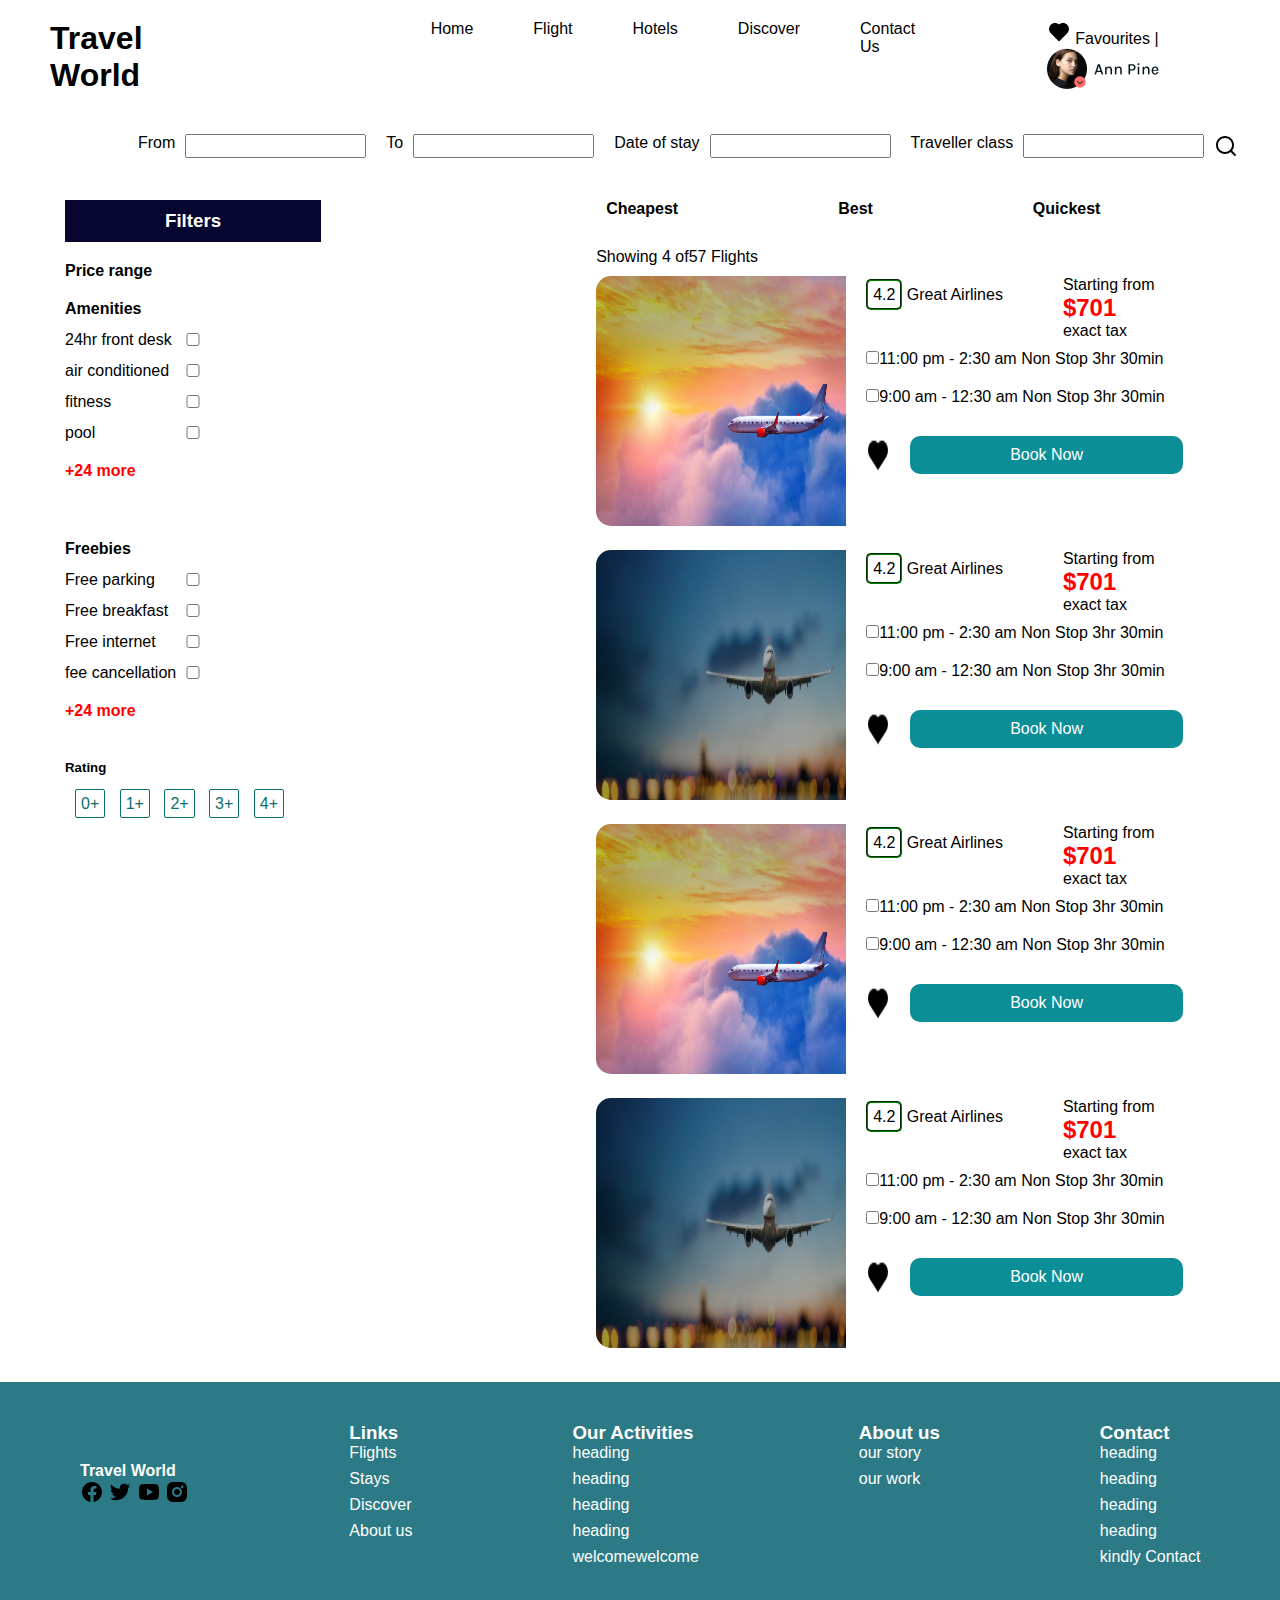
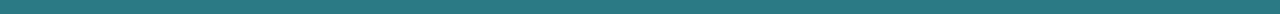
<file: pages/bookflight.html>
<!DOCTYPE html>
<html lang="en">
<head>
    <meta charset="UTF-8">
    <meta name="viewport" content="width=device-width, initial-scale=1.0">
    <title>Book Flight</title>
    <link rel="stylesheet" href="../styles/bookhotel.css">
</head>
<body>
    <nav class="navbar">
        <h1>Travel World</h1>
        <ul class="links">
            <li class="listitems">Home</li>
            <li class="listitems">Flight</li>
            <li class="listitems">Hotels</li>
            <li class="listitems">Discover</li>
            <li class="listitems">Contact Us</li>
        </ul>
        <div class="favourite">
            <img src="../images/heart-fill.png" alt="heart">
            <span>Favourites |</span>
            <img src="../images/Frame 29.png" alt="">
        </div>
    </nav>
     <!-- search section -->
     <div class="searches">
        <div class="input">
            <label for="">From</label>
            <input type="text">
          </div>
          <div class="input">
           <label for="">To</label>
           <input type="text" >
          </div>
          <div class="input">
           <label for="">Date of stay</label>
           <input type="text">
          </div>
          <div class="input">
           <label for="">Traveller class</label>
           <input type="text">
          </div>
        <img src="../images/search-line.png" alt="">
    </div>
    <div class="main">
        <div class="filter-section">
         <h3>Filters</h3>
         <p>Price range</p>
    
          
          <div class="fascilites">
            <p>Amenities</p>
            <input type="checkbox">24hr front desk
            <input type="checkbox">air conditioned
            <input type="checkbox">fitness
            <input type="checkbox">pool
            <p class="number">+24 more</p>
          </div>
        
          <div class="fascilites">
            <p>Freebies</p>
            <input type="checkbox">Free parking
            <input type="checkbox">Free breakfast
            <input type="checkbox">Free internet
            <input type="checkbox">fee cancellation
            <p class="number">+24 more</p>
          </div>

          <div class="rating">
            <h5>Rating</h5>
            <span>0+</span>
            <span>1+</span>
            <span>2+</span>
            <span>3+</span>
            <span>4+</span>
          </div>
        </div>
        <div class="hotels-sec">
            <div class="hoteltype">
               <h4 >Cheapest</h4>
               <h4 class="heading">Best</h4>
               <h4 class="heading">Quickest</h4>
            </div>
            <div>
               <span>Showing 4 of</spanp><span>57 Flights</span>
            </div>
            <div class="flightoption">
                <div class="hotel-name">
                    <div class="hotel-image">
                      <img src="../images/airplane-flying-clouds-sunset-light.jpg" alt="atlantis" height="250px" width="250px">
                    </div>
               <div class="hotel-details" >
                      <div class="more-details">
                          <div>
                              <div class="hotel-location">
                               <span class="rating-btn">4.2</span>
                                  <span>Great Airlines</span>
                              </div>
                          </div>
                          <div class="amount">
                              <p>Starting from</p>
                              <h2>$701</h2>
                              <p>exact tax</p>
                          </div>
                   </div>
                      
                       <div class="hotel-rating">
                        <input type="checkbox"><span>11:00 pm - 2:30 am</span>
                        <span>Non Stop</span>
                        <span>3hr 30min</span>
                       </div>
                       <div class="hotel-rating">
                           <input type="checkbox"><span>9:00 am - 12:30 am</span>
                           <span>Non Stop</span>
                           <span>3hr 30min</span>
                          </div>
                   
                      <div class="booking-img">
                          <img src="../images/heart-fill.png" alt="liked">
                          <div class="bookbtn">Book Now</div>
                      </div>
                 </div>
        </div>
     </div>

     <div class="flightoption">
        <div class="hotel-name">
            <div class="hotel-image">
              <img src="../images/flight.jpg" alt="atlantis" height="250px" width="250px">
            </div>
       <div class="hotel-details" >
              <div class="more-details">
                  <div>
                      <div class="hotel-location">
                       <span class="rating-btn">4.2</span>
                          <span>Great Airlines</span>
                      </div>
                  </div>
                  <div class="amount">
                      <p>Starting from</p>
                      <h2>$701</h2>
                      <p>exact tax</p>
                  </div>
           </div>
              
               <div class="hotel-rating">
                <input type="checkbox"><span>11:00 pm - 2:30 am</span>
                <span>Non Stop</span>
                <span>3hr 30min</span>
               </div>
               <div class="hotel-rating">
                   <input type="checkbox"><span>9:00 am - 12:30 am</span>
                   <span>Non Stop</span>
                   <span>3hr 30min</span>
                  </div>
           
              <div class="booking-img">
                  <img src="../images/heart-fill.png" alt="liked">
                  <div class="bookbtn">Book Now</div>
              </div>
         </div>
     </div>
   </div>

   <div class="flightoption">
    <div class="hotel-name">
        <div class="hotel-image">
          <img src="../images/airplane-flying-clouds-sunset-light.jpg" alt="atlantis" height="250px" width="250px">
        </div>
   <div class="hotel-details" >
          <div class="more-details">
              <div>
                  <div class="hotel-location">
                   <span class="rating-btn">4.2</span>
                      <span>Great Airlines</span>
                  </div>
              </div>
              <div class="amount">
                  <p>Starting from</p>
                  <h2>$701</h2>
                  <p>exact tax</p>
              </div>
       </div>
          
           <div class="hotel-rating">
            <input type="checkbox"><span>11:00 pm - 2:30 am</span>
            <span>Non Stop</span>
            <span>3hr 30min</span>
           </div>
           <div class="hotel-rating">
               <input type="checkbox"><span>9:00 am - 12:30 am</span>
               <span>Non Stop</span>
               <span>3hr 30min</span>
              </div>
       
          <div class="booking-img">
              <img src="../images/heart-fill.png" alt="liked">
              <div class="bookbtn">Book Now</div>
          </div>
     </div>
 </div>
</div>

<div class="flightoption">
    <div class="hotel-name">
        <div class="hotel-image">
          <img src="../images/flight.jpg" alt="atlantis" height="250px" width="250px">
        </div>
   <div class="hotel-details" >
          <div class="more-details">
              <div>
                  <div class="hotel-location">
                   <span class="rating-btn">4.2</span>
                      <span>Great Airlines</span>
                  </div>
              </div>
              <div class="amount">
                  <p>Starting from</p>
                  <h2>$701</h2>
                  <p>exact tax</p>
              </div>
       </div>
          
           <div class="hotel-rating">
            <input type="checkbox"><span>11:00 pm - 2:30 am</span>
            <span>Non Stop</span>
            <span>3hr 30min</span>
           </div>
           <div class="hotel-rating">
               <input type="checkbox"><span>9:00 am - 12:30 am</span>
               <span>Non Stop</span>
               <span>3hr 30min</span>
              </div>
       
          <div class="booking-img">
              <img src="../images/heart-fill.png" alt="liked">
              <div class="bookbtn">Book Now</div>
          </div>
     </div>
 </div>
</div>


       <!-- hotel options end -->
 </div>
  

</div>
 <!-- footer -->
 <footer>
    <div id="fele1">
      <h4>Travel World</h4>
        <img src="../images/facebook-circle-fill (1).png" alt="icon">
        <img src="../images/twitter-fill (1).png" alt="icon">
        <img src="../images/youtube-fill (1).png" alt="icon">
        <img src="../images/instagram-fill.png" alt="icon">
    </div>
    <div class="fele2"><h3>Links</h3>
      <span>Flights</span>
      <span>Stays</span>
      <span>Discover</span>
      <span>About us</span>
  
    </div>
    <div class="fele2"><h3>Our Activities</h3>
      <span>heading</span>
      <span>heading</span>
      <span>heading</span>
      <span>heading</span>
      <span>welcomewelcome</h4>
    </div>
    <div class="fele2"><h3>About us</h3>
      <span>our story</span>
      <span>our work</span>
    </div>
    <div class="fele2"><h3>Contact</h3>
      <span>heading</span>
      <span>heading</span>
      <span>heading</span>
      <span>heading</span>
      <span>kindly Contact</span>
    </div>
  </footer>
  </body>
  </html>
</file>
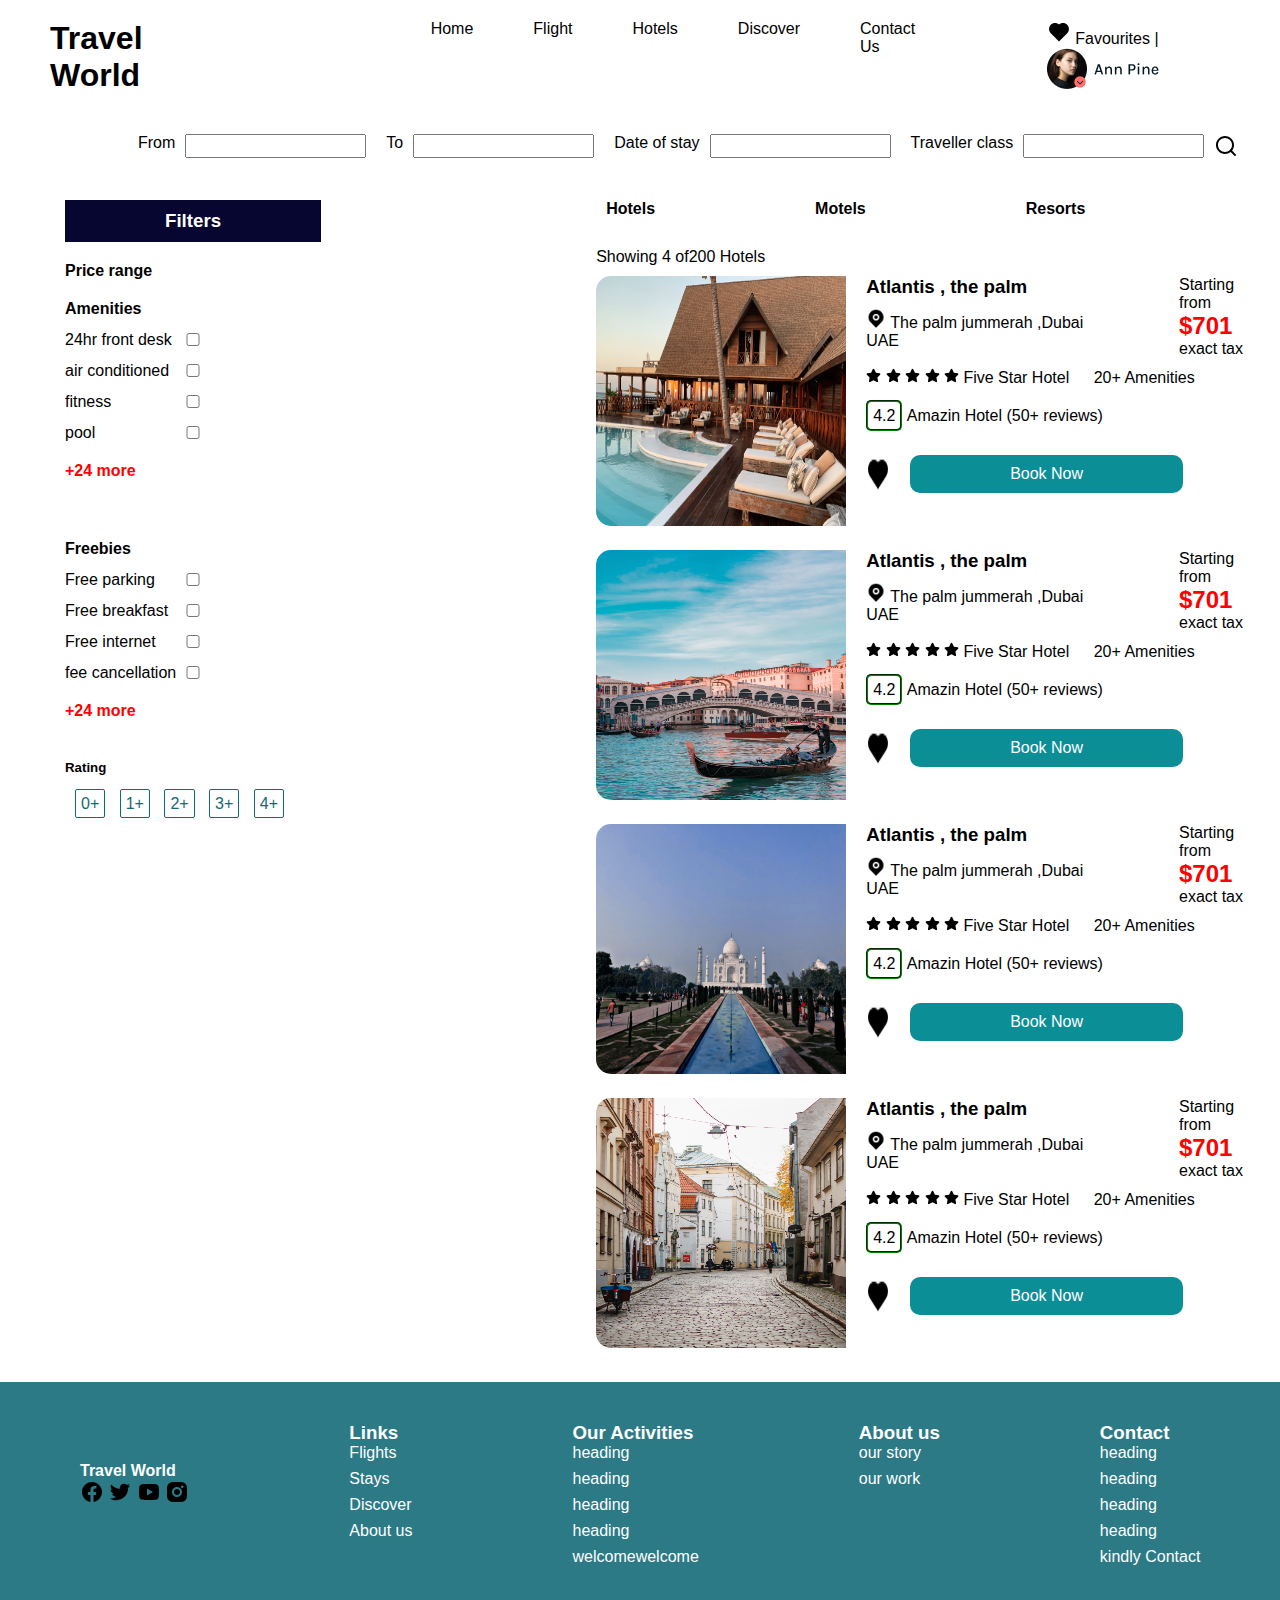
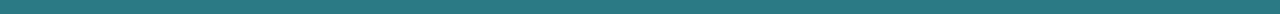
<file: pages/bookhotel.html>
<!DOCTYPE html>
<html lang="en">
<head>
    <meta charset="UTF-8">
    <meta name="viewport" content="width=device-width, initial-scale=1.0">
    <title>Book Hotel</title>
    <link rel="stylesheet" href="../styles/bookhotel.css">
</head>
<body>
    <nav class="navbar">
        <h1>Travel World</h1>
        <ul class="links">
            <li class="listitems">Home</li>
            <li class="listitems">Flight</li>
            <li class="listitems">Hotels</li>
            <li class="listitems">Discover</li>
            <li class="listitems">Contact Us</li>
        </ul>
        <div class="favourite">
            <img src="../images/heart-fill.png" alt="heart">
            <span>Favourites |</span>
            <img src="../images/Frame 29.png" alt="">
        </div>
    </nav>
    <!-- search section -->
    <div class="searches">
       <div class="input">
         <label for="">From</label>
         <input type="text">
       </div>
       <div class="input">
        <label for="">To</label>
        <input type="text" >
       </div>
       <div class="input">
        <label for="">Date of stay</label>
        <input type="text">
       </div>
       <div class="input">
        <label for="">Traveller class</label>
        <input type="text">
       </div>
      
        <img src="../images/search-line.png" alt="">
    </div>
    <div class="main">
        <div class="filter-section">
         <h3>Filters</h3>
         <p>Price range</p>
       
          
          <div class="fascilites">
            <p>Amenities</p>
            <input type="checkbox">24hr front desk
            <input type="checkbox">air conditioned
            <input type="checkbox">fitness
            <input type="checkbox">pool
            <p class="number">+24 more</p>
          </div>
        
          <div class="fascilites">
            <p>Freebies</p>
            <input type="checkbox">Free parking
            <input type="checkbox">Free breakfast
            <input type="checkbox">Free internet
            <input type="checkbox">fee cancellation
            <p class="number">+24 more</p>
          </div>

          <div class="rating">
            <h5>Rating</h5>
            <span>0+</span>
            <span>1+</span>
            <span>2+</span>
            <span>3+</span>
            <span>4+</span>
          </div>
        </div>
        <div class="hotels-sec">
         <div class="hoteltype">
            <h4 >Hotels</h4>
            <h4 class="heading">Motels</h4>
            <h4 class="heading">Resorts</h4>
         </div>
         <div>
            <span>Showing 4 of</spanp><span>200 Hotels</span>
         </div>
         <div class="hotel-options">
            <div class="hotel-name">
              <div class="hotel-image">
                <img src="../images/hotel1.jpg" alt="atlantis" height="250px" width="250px">
              </div>
         <div class="hotel-details" >
                <div class="more-details">
                    <div>
                        <h3>Atlantis , the palm</h3>
                        <div class="hotel-location">
                            <img src="../images/map-pin-fill.png" alt="map" height="20px" width="20px">
                            <span>The palm jummerah ,Dubai UAE</span>
                        </div>
                    </div>
                    <div class="amount">
                        <p>Starting from</p>
                        <h2>$701</h2>
                        <p>exact tax</p>
                    </div>
             </div>
                
                 <div class="hotel-rating">
                    <img src="../images/star-solid.svg" alt="" width="15px" height="15px">
                    <img src="../images/star-solid.svg" alt="" width="15px" height="15px">
                    <img src="../images/star-solid.svg" alt="" width="15px" height="15px">
                    <img src="../images/star-solid.svg" alt="" width="15px" height="15px">
                    <img src="../images/star-solid.svg" alt="" width="15px" height="15px">
                    <span>Five Star Hotel</span>
                    <span id="amenities">20+ Amenities</span>
                 </div>
                <span class="rating-btn">4.2</span>
                <span>Amazin Hotel (50+ reviews)</span>
                <div class="booking-img">
                    <img src="../images/heart-fill.png" alt="liked">
                    <div class="bookbtn">Book Now</div>
                </div>
           </div>
            </div>

            <div class="hotel-name">
                <div class="hotel-image">
                    <img src="../images/place1.jpg" alt="atlantis" height="250px" width="250px">
                  </div>
             <div class="hotel-details" >
                    <div class="more-details">
                        <div>
                            <h3>Atlantis , the palm</h3>
                            <div class="hotel-location">
                                <img src="../images/map-pin-fill.png" alt="map" height="20px" width="20px">
                                <span>The palm jummerah ,Dubai UAE</span>
                            </div>
                        </div>
                        <div class="amount">
                            <p>Starting from</p>
                            <h2>$701</h2>
                            <p>exact tax</p>
                        </div>
                 </div>
                    
                     <div class="hotel-rating">
                        <img src="../images/star-solid.svg" alt="" width="15px" height="15px">
                        <img src="../images/star-solid.svg" alt="" width="15px" height="15px">
                        <img src="../images/star-solid.svg" alt="" width="15px" height="15px">
                        <img src="../images/star-solid.svg" alt="" width="15px" height="15px">
                        <img src="../images/star-solid.svg" alt="" width="15px" height="15px">
                        <span>Five Star Hotel</span>
                        <span id="amenities">20+ Amenities</span>
                     </div>
                    <span class="rating-btn">4.2</span>
                    <span>Amazin Hotel (50+ reviews)</span>
                    <div class="booking-img">
                        <img src="../images/heart-fill.png" alt="liked">
                        <div class="bookbtn">Book Now</div>
                    </div>
               </div>
      </div>
            <div class="hotel-name">
                <div class="hotel-image">
                    <img src="../images/place2.jpg" alt="atlantis" height="250px" width="250px">
                  </div>
             <div class="hotel-details" >
                    <div class="more-details">
                        <div>
                            <h3>Atlantis , the palm</h3>
                            <div class="hotel-location">
                                <img src="../images/map-pin-fill.png" alt="map" height="20px" width="20px">
                                <span>The palm jummerah ,Dubai UAE</span>
                            </div>
                        </div>
                        <div class="amount">
                            <p>Starting from</p>
                            <h2>$701</h2>
                            <p>exact tax</p>
                        </div>
                 </div>
                    
                     <div class="hotel-rating">
                        <img src="../images/star-solid.svg" alt="" width="15px" height="15px">
                        <img src="../images/star-solid.svg" alt="" width="15px" height="15px">
                        <img src="../images/star-solid.svg" alt="" width="15px" height="15px">
                        <img src="../images/star-solid.svg" alt="" width="15px" height="15px">
                        <img src="../images/star-solid.svg" alt="" width="15px" height="15px">
                        <span>Five Star Hotel</span>
                        <span id="amenities">20+ Amenities</span>
                     </div>
                    <span class="rating-btn">4.2</span>
                    <span>Amazin Hotel (50+ reviews)</span>
                    <div class="booking-img">
                        <img src="../images/heart-fill.png" alt="liked">
                        <div class="bookbtn">Book Now</div>
                    </div>
               </div>
         </div>
            <div class="hotel-name">
                <div class="hotel-image">
                    <img src="../images/place3.jpg" alt="atlantis" height="250px" width="250px">
                  </div>
             <div class="hotel-details" >
                    <div class="more-details">
                        <div>
                            <h3>Atlantis , the palm</h3>
                            <div class="hotel-location">
                                <img src="../images/map-pin-fill.png" alt="map" height="20px" width="20px">
                                <span>The palm jummerah ,Dubai UAE</span>
                            </div>
                        </div>
                        <div class="amount">
                            <p>Starting from</p>
                            <h2>$701</h2>
                            <p>exact tax</p>
                        </div>
                 </div>
                    
                     <div class="hotel-rating">
                        <img src="../images/star-solid.svg" alt="" width="15px" height="15px">
                        <img src="../images/star-solid.svg" alt="" width="15px" height="15px">
                        <img src="../images/star-solid.svg" alt="" width="15px" height="15px">
                        <img src="../images/star-solid.svg" alt="" width="15px" height="15px">
                        <img src="../images/star-solid.svg" alt="" width="15px" height="15px">
                        <span>Five Star Hotel</span>
                        <span id="amenities">20+ Amenities</span>
                     </div>
                    <span class="rating-btn">4.2</span>
                    <span>Amazin Hotel (50+ reviews)</span>
                    <div class="booking-img">
                        <img src="../images/heart-fill.png" alt="liked">
                        <div class="bookbtn">Book Now</div>
                    </div>
               </div>
            </div>
         </div>
        </div>
    </div>

     <!-- footer -->
     <footer>
        <div id="fele1">
          <h4>Travel World</h4>
            <img src="../images/facebook-circle-fill (1).png" alt="icon">
            <img src="../images/twitter-fill (1).png" alt="icon">
            <img src="../images/youtube-fill (1).png" alt="icon">
            <img src="../images/instagram-fill.png" alt="icon">
        </div>
        <div class="fele2"><h3>Links</h3>
          <span>Flights</span>
          <span>Stays</span>
          <span>Discover</span>
          <span>About us</span>
      
        </div>
        <div class="fele2"><h3>Our Activities</h3>
          <span>heading</span>
          <span>heading</span>
          <span>heading</span>
          <span>heading</span>
          <span>welcomewelcome</h4>
        </div>
        <div class="fele2"><h3>About us</h3>
          <span>our story</span>
          <span>our work</span>
        </div>
        <div class="fele2"><h3>Contact</h3>
          <span>heading</span>
          <span>heading</span>
          <span>heading</span>
          <span>heading</span>
          <span>kindly Contact</span>
        </div>
      </footer>
</body>
</html>
</file>
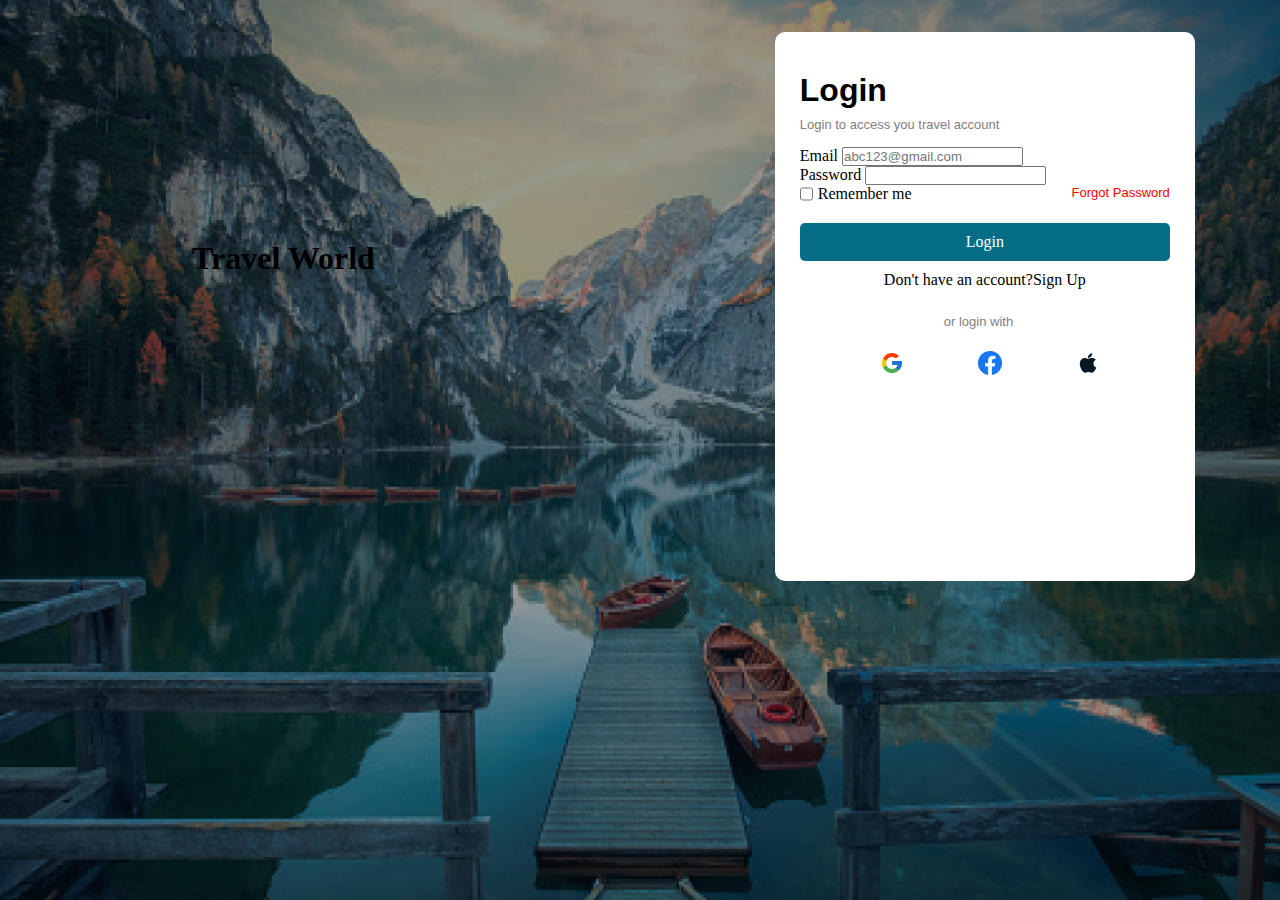
<file: pages/login.html>
<!DOCTYPE html>
<html lang="en">
<head>
    <meta charset="UTF-8">
    <meta name="viewport" content="width=device-width, initial-scale=1.0">
    <title>login</title>
    <link rel="stylesheet" href="../styles/form.css">
</head>
<body>
    <div id="section1">
     <div id="subsection1">
        <h1>Travel World</h1>
    </div>
     <div id="subsection2">
        <h1 id="formheading">Login</h1>
        <p id="subheading">Login to access you travel account</p>
       <form action="#">
        <div class="input1">
           <label for=""> Email</label>
           <input id="entrie1" type="email" name="mail" placeholder="abc123@gmail.com">
        </div>
        <div class="input1">
       <label for="">Password</label>
       <input  type="password" name="pass" value="">
        </div>
        <div class="check">
           <input type="checkbox" id="tickbox">Remember me
           <p id="resetpassword">Forgot Password</p> 
        </div>
        <div id="loginbtn">
            <p>Login</p>
        </div>
        <div id="options">
            <p>Don't have an account?</p>
            <p>Sign Up</p>
        </div>
        <p id="login-with">or login with</p>
        <div id="login-icons">
          <img class="icon" src="../images/google.png" alt="google">
          <img class="icon"src="../images/facebook.png" alt="facebook">
          <img class="icon"src="../images/apple.png" alt="apple">
       </div>
       </form>
     </div>
    </div>
    
</body>
</html>
</file>
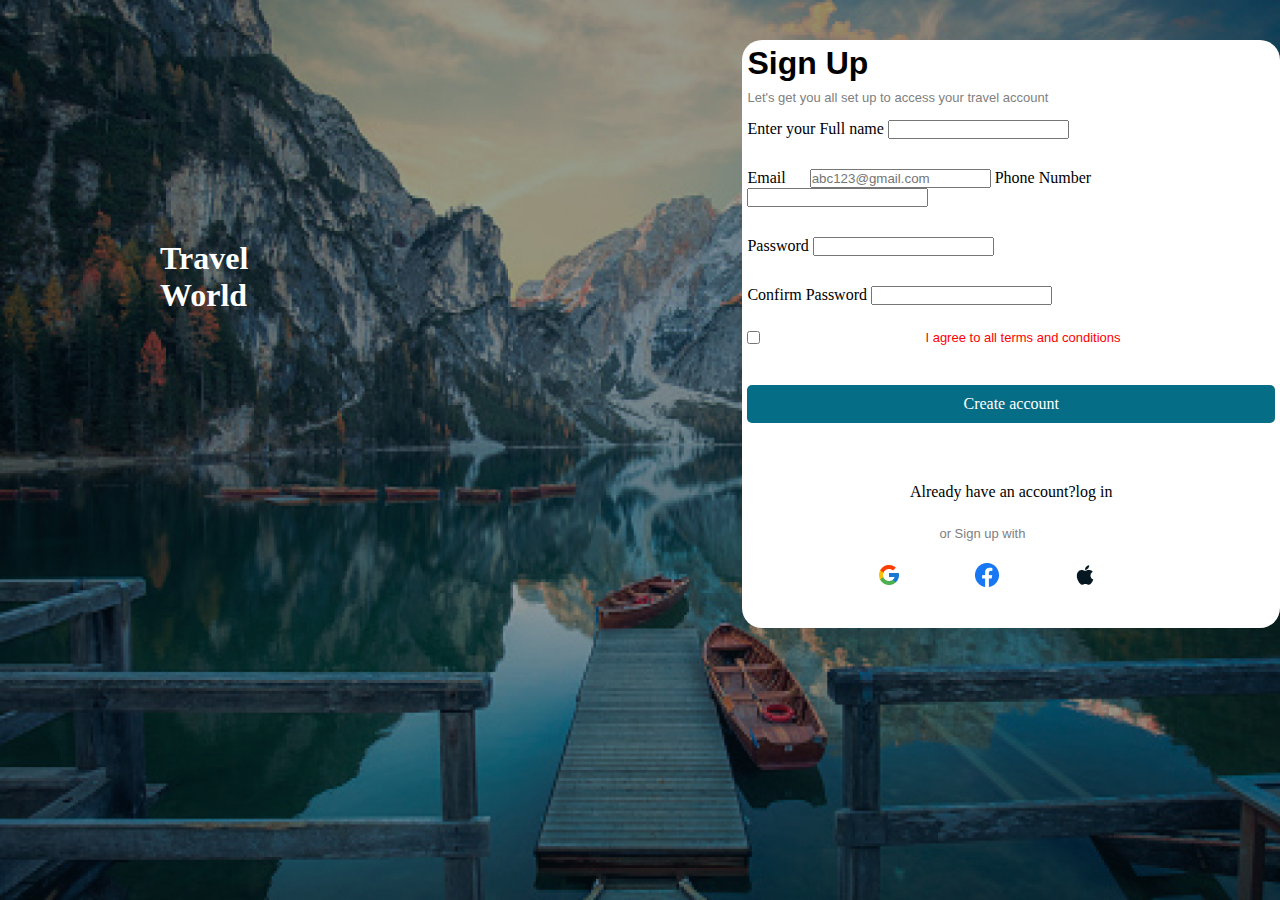
<file: pages/signup.html>
<!DOCTYPE html>
<html lang="en">
<head>
    <meta charset="UTF-8">
    <meta name="viewport" content="width=device-width, initial-scale=1.0">
    <title>SignUp</title>
    <link rel="stylesheet" href="../styles/form2.css">
</head>
<body>
    <div id="section1">
        <div id="subsection1">
           <h1 id="heading">Travel World</h1>
       </div>
       <div id="subsection2">
        <h1 id="formheading">Sign Up</h1>
        <p id="subheading">Let's get you all set up to access your travel account</p>
       <form action="#">
        <div class="input">
            <label for="">Enter your Full name</label>
            <input type="text" name="name" value="">
        </div>
        <div class="input1">
           <label for=""> Email</label>
           <input id="entrie1" type="email" name="mail" placeholder="abc123@gmail.com">
           <label for="">Phone Number</label>
           <input type="number" name="num" value="">
        </div>
        <div class="input1">
       <label for="">Password</label>
       <input  type="password" name="pass" value="">
        </div>
        <div class="input1">
            <label for="">Confirm Password</label>
            <input  type="password" name="pass" value="">
             </div>
        <div class="check">
           <input type="checkbox" id="tickbox">
           <p id="resetpassword">I agree to all terms and conditions</p> 
        </div>
        <div id="loginbtn">
            <p>Create account</p>
        </div>
        <div id="options">
            <p>Already have an account?</p>
            <p>log in</p>
        </div>
        <p id="login-with">or Sign up with</p>
        <div id="login-icons">
          <img class="icon" src="../images/google.png" alt="google">
          <img class="icon"src="../images/facebook.png" alt="facebook">
          <img class="icon"src="../images/apple.png" alt="apple">
       </div>
       </form>
     </div>
    </div>
    
</body>
</html>
</file>
<file: styles/bookhotel.css>
*{
    margin: 0;
    padding: 0;
    font-family: Arial, Helvetica, sans-serif;
}
.navbar{
    display: flex;
    margin-top: 20px;
    margin-left:50px;
}
.links{
    display: flex;
    list-style: none;
    margin-left:10rem;
}
.listitems{
   padding: 0px 30px;
}
.favourite{
    margin-bottom: -5px;
    margin-left:5rem;
}
.main{
    display: flex;
    padding: 10px;
    margin-top:2rem;
    margin-left: 20px;
}
.searches{
    margin-top: 40px;
    margin-left:8rem;
    display: flex;
}
.input{
    margin-left:10px;
    margin-right: 10px;
    display: flex;
}

.input label{
    margin-right:10px;
}

.filter-section{
    margin: 0px 35px;
}
.filter-section h3{
    background-color: rgb(6, 6, 48);
    color: white;
    padding: 10px 100px;
}

.filter-section p{
    margin-top: 20px;
    font-weight: bold;
}

.fascilites{
    display: flex;
    flex-direction: column;
    margin-bottom:40px;
}

.fascilites input{
    position: relative;
    top:15px;
}


.number{
    color: red;
}

.rating h5{
  font-weight: bold;
}

.rating span{
    border: 1px solid rgb(12, 110, 110);
    position: relative;
    top: 20px;
    margin-left:10px;
    color: rgb(12, 110, 110) ;
    border-radius: 2px;
    padding: 5px;
}

.hotels-sec{
    margin-left:15rem;
}

.hoteltype{
    display: flex;
    margin-bottom:30px;
    margin-left: 10px;
}
.heading{
  margin-left:10rem;
}
.hotel-name{
    display: flex;
    margin-top: 10px;
    margin-bottom: 20px;
}
.hotel-image img{
    border-radius:15px 0px 0px 15px;
}
.hotel-details{
    margin-left:20px;
    font-family:Verdana, Geneva, Tahoma, sans-serif
}

.hotel-details span{
    margin-top: 30px;
}

.hotel-location{
    margin-top:10px;
}
.more-details{
    display: flex;
}
.amount{
    margin-left:60px;
}
.amount h2{
    color: red;
}
.hotel-rating{
    margin-top: 10px;
    margin-bottom: 20px;
}
#amenities{
    margin-left:20px;
   
}
.rating-btn{
    border:groove 2px green;
    border-radius:5px;
    padding:5px;
}

.booking-img{
    display: flex;
    margin-top: 30px;
}

.bookbtn{
    margin-left: 20px;
    background-color: rgb(12, 142, 151);
    padding: 10px 100px;
    border-radius: 10px;
    color: white;
}
.bookbtn:hover{
    background-color:rgb(27, 154, 163); ;
}

/* footer */
footer{
    display: flex;
    background-color:rgb(43, 122, 133);
    padding:40px;
    margin-left:-10px;
    color: white;
    width:100%;
    height: 100%;
}
.fele2{
    display: flex;
    flex-direction: column;
    margin-left:10rem;
}
span{
    margin-bottom:8px;
}
#fele1{
 margin-top:40px;
 margin-left:50px;
}
</file>
<file: styles/form.css>
*{
    margin: 0px;
    padding: 0px;
}
body::before{
    content: "";
    background-image: url("../images/formimage.jpg");
    background-size: 100% 100%;
    position: absolute;
    height:100%;
    width:100%;
    z-index: -1;
}
#section1{
    display: flex;
}
#subsection1{
    margin-top:15rem;
    margin-left:12rem;
}
#subsection2{
    margin-left:25rem;
    margin-top:2rem;
}
#heading{
    color: white;
}

#subsection2{
    background-color:white;
    border-radius:10px;
    padding:40px 25px;
    /* width:40%;
    height:80%; */

}
#formheading{
    font-family: Arial, Helvetica, sans-serif;
    margin-bottom:8px;
}
#subheading{
    font-family: Arial, Helvetica, sans-serif;
    font-size: small;
    color: gray;
    margin-bottom: 15px;
}
.entries{
    margin-bottom:10px;
}
.check{
    display: flex;
}
#resetpassword{
    color: red;
    margin-left:10rem;
    font-family: Arial, Helvetica, sans-serif;
    font-size: small;
}
#tickbox{
    margin-right:5px;
}
#loginbtn{
    background:rgb(6, 109, 134);
    color: white;
    padding:10px;
    border-radius:5px;
    margin-top:20px;
    margin-bottom:10px;
    display: flex;
    justify-content: center;
}
#loginbtn:hover{
    background:rgb(30, 130, 155);
}
#options{
    display: flex;
    justify-content: center;
    margin-bottom: 25px;
}
#login-with{
    margin-left:9rem;
    margin-bottom: 20px;
    font-family: Arial, Helvetica, sans-serif;
    font-size: small;
    color: grey;
}
#login-icons{
    margin-left:45px;
    margin-bottom:10rem;
}
.icon{
    border: 5px;
    border-color: rgb(10, 55, 138);
    border-radius:2px;
    padding:2px 35px;
}
</file>
<file: styles/form2.css>
*{
    margin: 0px;
    padding: 0px;
}
body::before{
    content: "";
    background-image: url("../images/formimage.jpg");
    background-size: 100% 100%;
    position: absolute;
    height:100%;
    width:100%;
    z-index: -1;
}

#section1{
    display: flex;
}
#subsection1{
    margin-top:15rem;
    margin-left:10rem;
    color: white;
}
#subsection2{
    margin-top:40px;
    margin-left:25rem;
    background-color:white;
    border-radius:20px;
    padding: 5px;
}


#formheading{
    font-family: Arial, Helvetica, sans-serif;
    margin-bottom:8px;
}
#subheading{
    font-family: Arial, Helvetica, sans-serif;
    font-size: small;
    color: gray;
    margin-bottom: 15px;
}

.input1{
    margin-top:30px;
}
#entrie1{
  margin-left: 20px;
}
.check{
    display: flex;
    margin-top:25px;
}
#resetpassword{
    color: red;
    margin-left:10rem;
    font-family: Arial, Helvetica, sans-serif;
    font-size: small;
}
#tickbox{
    margin-right:5px;
}
#loginbtn{
    background:rgb(6, 109, 134);
    color: white;
    padding:10px 5px;
    border-radius:5px;
    margin-top:40px;
    margin-bottom:60px;
    display: flex;
    justify-content: center;
}
#loginbtn:hover{
    background:rgb(30, 130, 155);
}
#options{
    display: flex;
    justify-content: center;
    margin-bottom: 25px;
}
#login-with{
    margin-left:12rem;
    margin-bottom: 20px;
    font-family: Arial, Helvetica, sans-serif;
    font-size: small;
    color: grey;
}
#login-icons{
    margin-left:95px;
    margin-bottom: 30px;
}
.icon{
    border: 5px;
    border-color: rgb(10, 55, 138);
    border-radius:2px;
    padding:2px 35px;
}
</file>
